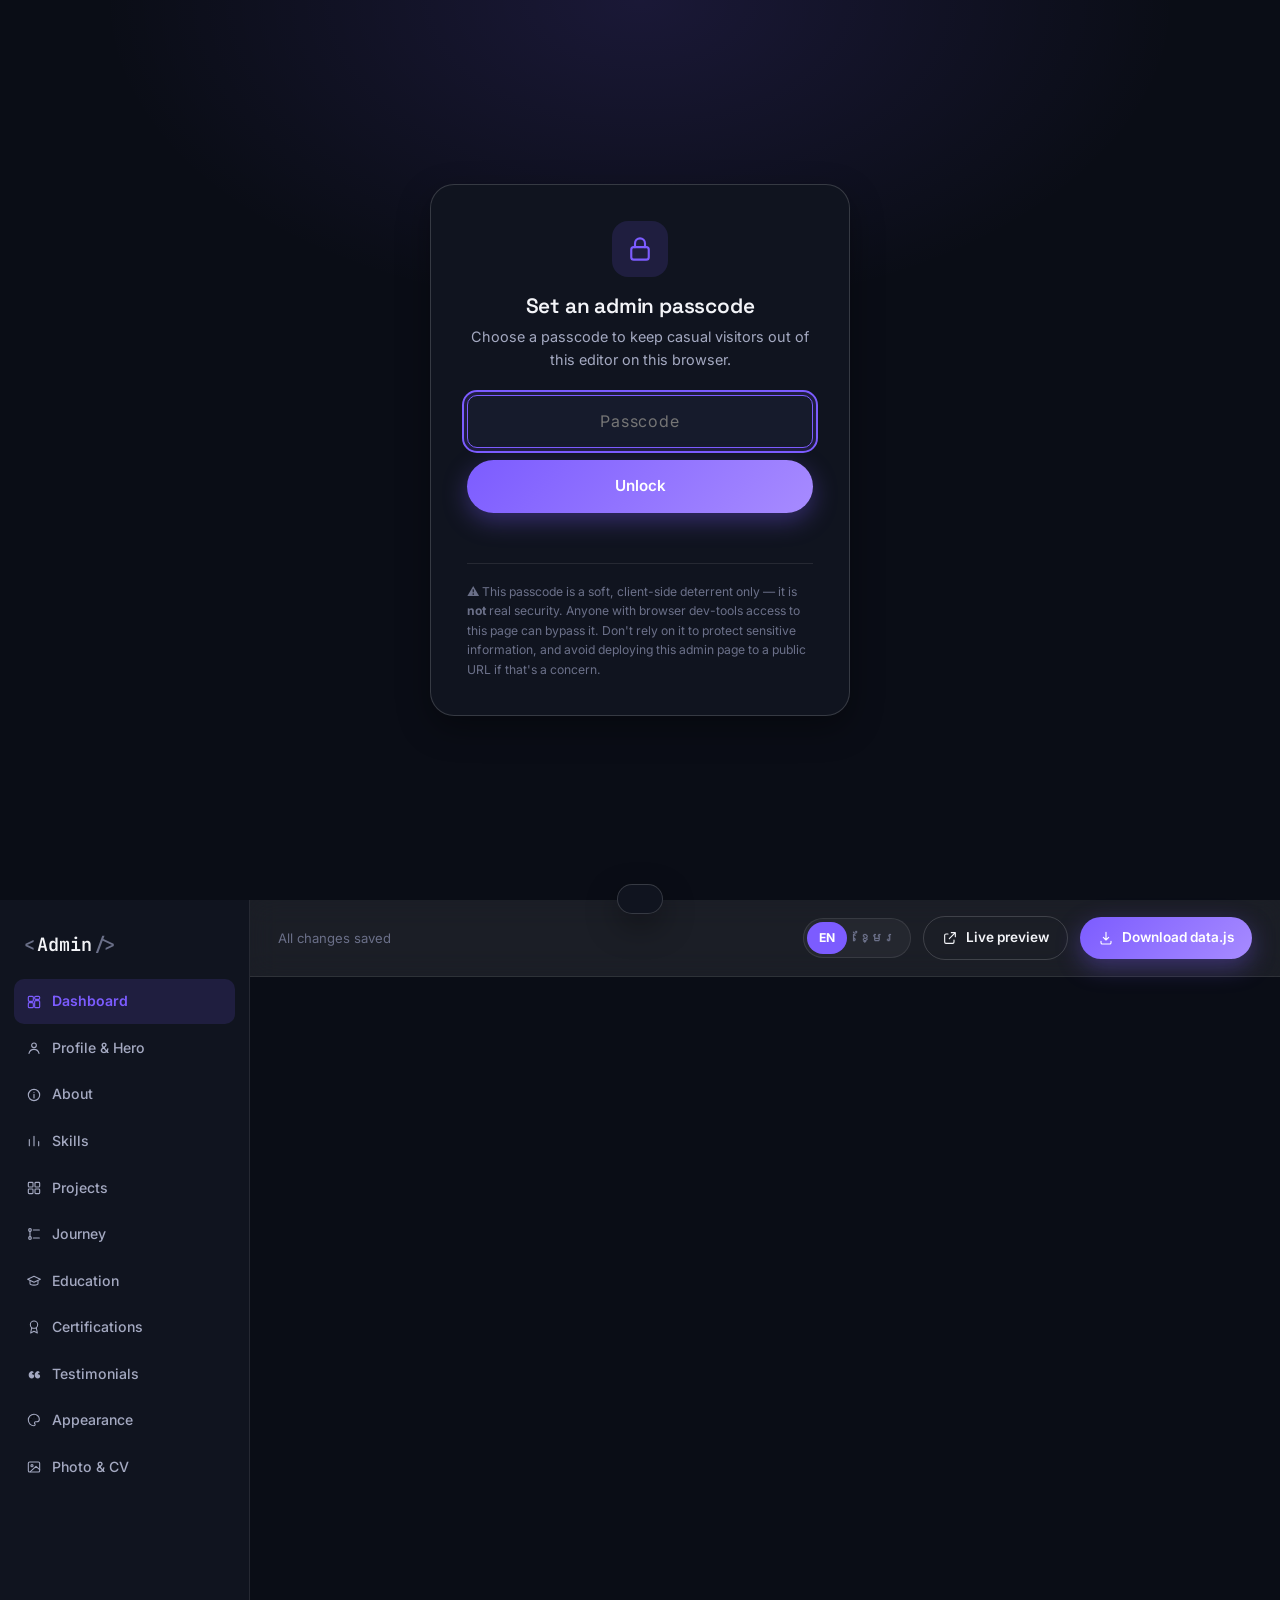
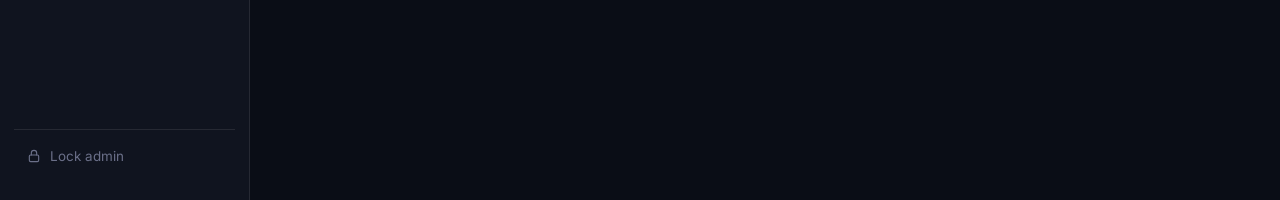
<file: admin.html>
<!DOCTYPE html>
<html lang="en" data-theme="dark">
<head>
<meta charset="UTF-8">
<meta name="viewport" content="width=device-width, initial-scale=1.0">
<title>Admin hong</title>
<meta name="robots" content="noindex, nofollow">
<link rel="icon" type="image/svg+xml" href="assets/icons/favicon.svg">
<link rel="preconnect" href="https://fonts.googleapis.com">
<link rel="preconnect" href="https://fonts.gstatic.com" crossorigin>
<link href="https://fonts.googleapis.com/css2?family=Space+Grotesk:wght@600;700&family=Inter:wght@400;500;600;700&family=JetBrains+Mono:wght@400;500;600&display=swap" rel="stylesheet">
<link rel="stylesheet" href="css/style.css">
<link rel="stylesheet" href="css/admin.css">
</head>
<body class="admin-body">

<svg width="0" height="0" style="position:absolute" aria-hidden="true">
  <defs>
    <symbol id="a-lock" viewBox="0 0 24 24"><g fill="none" stroke="currentColor" stroke-width="1.7" stroke-linecap="round" stroke-linejoin="round"><rect x="5" y="10.5" width="14" height="10" rx="2"/><path d="M8 10.5V7.5a4 4 0 0 1 8 0v3"/></g></symbol>
    <symbol id="a-dashboard" viewBox="0 0 24 24"><g fill="none" stroke="currentColor" stroke-width="1.7" stroke-linecap="round" stroke-linejoin="round"><rect x="3.5" y="3.5" width="7.5" height="7.5" rx="1.5"/><rect x="13" y="3.5" width="7.5" height="4.5" rx="1.5"/><rect x="13" y="10" width="7.5" height="10.5" rx="1.5"/><rect x="3.5" y="13" width="7.5" height="7.5" rx="1.5"/></g></symbol>
    <symbol id="a-user" viewBox="0 0 24 24"><g fill="none" stroke="currentColor" stroke-width="1.7" stroke-linecap="round" stroke-linejoin="round"><circle cx="12" cy="8" r="3.5"/><path d="M4.5 20c1-4 4-6 7.5-6s6.5 2 7.5 6"/></g></symbol>
    <symbol id="a-info" viewBox="0 0 24 24"><g fill="none" stroke="currentColor" stroke-width="1.7" stroke-linecap="round" stroke-linejoin="round"><circle cx="12" cy="12" r="8.5"/><path d="M12 11v5.5M12 8v.01"/></g></symbol>
    <symbol id="a-bars" viewBox="0 0 24 24"><g fill="none" stroke="currentColor" stroke-width="1.7" stroke-linecap="round" stroke-linejoin="round"><path d="M5 19V10M12 19V5M19 19v-6"/></g></symbol>
    <symbol id="a-grid" viewBox="0 0 24 24"><g fill="none" stroke="currentColor" stroke-width="1.7" stroke-linecap="round" stroke-linejoin="round"><rect x="3.5" y="3.5" width="7" height="7" rx="1.3"/><rect x="13.5" y="3.5" width="7" height="7" rx="1.3"/><rect x="3.5" y="13.5" width="7" height="7" rx="1.3"/><rect x="13.5" y="13.5" width="7" height="7" rx="1.3"/></g></symbol>
    <symbol id="a-timeline" viewBox="0 0 24 24"><g fill="none" stroke="currentColor" stroke-width="1.7" stroke-linecap="round"><circle cx="6" cy="6" r="2"/><circle cx="6" cy="18" r="2"/><path d="M6 8v8"/><path d="M11 6h9M11 18h9"/></g></symbol>
    <symbol id="a-cap" viewBox="0 0 24 24"><g fill="none" stroke="currentColor" stroke-width="1.6" stroke-linecap="round" stroke-linejoin="round"><path d="M2.5 9.5 12 5l9.5 4.5L12 14z"/><path d="M6 11.5v4.3c0 1.3 2.7 2.4 6 2.4s6-1.1 6-2.4v-4.3"/></g></symbol>
    <symbol id="a-award" viewBox="0 0 24 24"><g fill="none" stroke="currentColor" stroke-width="1.6" stroke-linecap="round" stroke-linejoin="round"><circle cx="12" cy="8.5" r="5.5"/><path d="M8.5 13.2 7 21l5-2.7 5 2.7-1.5-7.8"/></g></symbol>
    <symbol id="a-quote" viewBox="0 0 24 24"><path fill="currentColor" d="M9 7.5C6 8.2 4 10.5 4 13.5S6 18.8 8.8 18.8c2 0 3.4-1.5 3.4-3.3 0-1.7-1.2-3-2.8-3-.3 0-.6 0-.8.1.3-1.7 1.8-3 3.6-3.4zm9 0c-3 .7-5 3-5 6s2 5.3 4.8 5.3c2 0 3.4-1.5 3.4-3.3 0-1.7-1.2-3-2.8-3-.3 0-.6 0-.8.1.3-1.7 1.8-3 3.6-3.4z"/></symbol>
    <symbol id="a-palette" viewBox="0 0 24 24"><path fill="none" stroke="currentColor" stroke-width="1.6" stroke-linecap="round" stroke-linejoin="round" d="M12 3.5a8.5 8.5 0 1 0 0 17c1 0 1.7-.8 1.7-1.7 0-.5-.2-.9-.5-1.2-.3-.3-.5-.7-.5-1.2 0-.9.8-1.7 1.7-1.7H16a4 4 0 0 0 4-4c0-3.9-3.6-7.2-8-7.2z"/><circle cx="7.5" cy="11" r="1"/><circle cx="9.5" cy="7.5" r="1"/><circle cx="14.5" cy="7.5" r="1"/></symbol>
    <symbol id="a-image" viewBox="0 0 24 24"><g fill="none" stroke="currentColor" stroke-width="1.6" stroke-linecap="round" stroke-linejoin="round"><rect x="3.5" y="4.5" width="17" height="15" rx="2"/><circle cx="9" cy="10" r="1.6"/><path d="M20.5 16 15 11l-8.5 8"/></g></symbol>
    <symbol id="a-trash" viewBox="0 0 24 24"><g fill="none" stroke="currentColor" stroke-width="1.7" stroke-linecap="round" stroke-linejoin="round"><path d="M4.5 7h15M9.5 7V5a1.5 1.5 0 0 1 1.5-1.5h2A1.5 1.5 0 0 1 14.5 5v2M18 7l-.8 12a2 2 0 0 1-2 1.9H8.8a2 2 0 0 1-2-1.9L6 7"/></g></symbol>
    <symbol id="a-plus" viewBox="0 0 24 24"><path fill="none" stroke="currentColor" stroke-width="1.9" stroke-linecap="round" d="M12 5v14M5 12h14"/></symbol>
    <symbol id="a-up" viewBox="0 0 24 24"><path fill="none" stroke="currentColor" stroke-width="1.8" stroke-linecap="round" stroke-linejoin="round" d="M6 15l6-6 6 6"/></symbol>
    <symbol id="a-down" viewBox="0 0 24 24"><path fill="none" stroke="currentColor" stroke-width="1.8" stroke-linecap="round" stroke-linejoin="round" d="M6 9l6 6 6-6"/></symbol>
    <symbol id="a-external" viewBox="0 0 24 24"><g fill="none" stroke="currentColor" stroke-width="1.7" stroke-linecap="round" stroke-linejoin="round"><path d="M9 6H6a2 2 0 0 0-2 2v10a2 2 0 0 0 2 2h10a2 2 0 0 0 2-2v-3M14 4h6v6M20 4l-9 9"/></g></symbol>
    <symbol id="a-download" viewBox="0 0 24 24"><g fill="none" stroke="currentColor" stroke-width="1.7" stroke-linecap="round" stroke-linejoin="round"><path d="M12 3.5v11.3M8 11l4 4 4-4"/><path d="M4.5 17v2a2 2 0 0 0 2 2h11a2 2 0 0 0 2-2v-2"/></g></symbol>
    <symbol id="a-refresh" viewBox="0 0 24 24"><g fill="none" stroke="currentColor" stroke-width="1.7" stroke-linecap="round" stroke-linejoin="round"><path d="M4.5 12a7.5 7.5 0 0 1 12.6-5.5L19.5 8M19.5 12a7.5 7.5 0 0 1-12.6 5.5L4.5 16"/><path d="M19.5 4v4h-4M4.5 20v-4h4"/></g></symbol>
    <symbol id="a-check" viewBox="0 0 24 24"><path fill="none" stroke="currentColor" stroke-width="2" stroke-linecap="round" stroke-linejoin="round" d="M4.5 12.5l5 5 10-11"/></symbol>
  </defs>
</svg>

<!-- ============================================================
     LOCK SCREEN
============================================================ -->
<div id="lockScreen" class="lock">
  <div class="lock__card">
    <div class="lock__icon"><svg class="icon icon--lg" aria-hidden="true"><use href="#a-lock"></use></svg></div>
    <h1 class="lock__title" id="lockTitle">Enter admin passcode</h1>
    <p class="lock__subtitle" id="lockSubtitle">This unlocks content editing for this browser.</p>

    <form id="lockForm" class="lock__form" novalidate>
      <input type="password" id="lockInput" class="lock__input" placeholder="Passcode" autocomplete="current-password" autofocus>
      <button type="submit" class="btn btn--primary btn--block">Unlock</button>
      <p class="lock__error" id="lockError" role="alert"></p>
    </form>

    <p class="lock__disclaimer">
      ⚠️ This passcode is a soft, client-side deterrent only — it is <strong>not</strong> real security.
      Anyone with browser dev-tools access to this page can bypass it. Don't rely on it to protect
      sensitive information, and avoid deploying this admin page to a public URL if that's a concern.
    </p>
  </div>
</div>

<!-- ============================================================
     ADMIN APP
============================================================ -->
<div id="adminApp" class="admin" hidden>
  <aside class="admin-sidebar">
    <a href="index.html" class="nav__logo admin-sidebar__logo">
      <span class="nav__logo-bracket">&lt;</span><span id="sidebarBrand">Admin</span><span class="nav__logo-bracket">/&gt;</span>
    </a>

    <nav class="admin-nav" id="adminNav" aria-label="Admin sections">
      <button type="button" class="admin-nav__item is-active" data-panel="dashboard"><svg class="icon icon--sm" aria-hidden="true"><use href="#a-dashboard"></use></svg>Dashboard</button>
      <button type="button" class="admin-nav__item" data-panel="profile"><svg class="icon icon--sm" aria-hidden="true"><use href="#a-user"></use></svg>Profile &amp; Hero</button>
      <button type="button" class="admin-nav__item" data-panel="about"><svg class="icon icon--sm" aria-hidden="true"><use href="#a-info"></use></svg>About</button>
      <button type="button" class="admin-nav__item" data-panel="skills"><svg class="icon icon--sm" aria-hidden="true"><use href="#a-bars"></use></svg>Skills</button>
      <button type="button" class="admin-nav__item" data-panel="projects"><svg class="icon icon--sm" aria-hidden="true"><use href="#a-grid"></use></svg>Projects</button>
      <button type="button" class="admin-nav__item" data-panel="journey"><svg class="icon icon--sm" aria-hidden="true"><use href="#a-timeline"></use></svg>Journey</button>
      <button type="button" class="admin-nav__item" data-panel="education"><svg class="icon icon--sm" aria-hidden="true"><use href="#a-cap"></use></svg>Education</button>
      <button type="button" class="admin-nav__item" data-panel="certs"><svg class="icon icon--sm" aria-hidden="true"><use href="#a-award"></use></svg>Certifications</button>
      <button type="button" class="admin-nav__item" data-panel="testimonials"><svg class="icon icon--sm" aria-hidden="true"><use href="#a-quote"></use></svg>Testimonials</button>
      <button type="button" class="admin-nav__item" data-panel="appearance"><svg class="icon icon--sm" aria-hidden="true"><use href="#a-palette"></use></svg>Appearance</button>
      <button type="button" class="admin-nav__item" data-panel="media"><svg class="icon icon--sm" aria-hidden="true"><use href="#a-image"></use></svg>Photo &amp; CV</button>
    </nav>

    <button type="button" class="admin-sidebar__lock" id="lockAgainBtn">
      <svg class="icon icon--sm" aria-hidden="true"><use href="#a-lock"></use></svg> Lock admin
    </button>
  </aside>

  <div class="admin-main">
    <header class="admin-topbar">
      <div class="admin-topbar__left">
        <span class="admin-status" id="saveStatus">All changes saved</span>
      </div>
      <div class="admin-topbar__right">
        <div class="admin-lang-toggle" id="adminLangToggle" title="Language you're editing">
          <button type="button" class="admin-lang-toggle__btn is-active" data-edit-lang="en">EN</button>
          <button type="button" class="admin-lang-toggle__btn" data-edit-lang="km">ខ្មែរ</button>
        </div>
        <button type="button" class="btn btn--outline btn--sm" id="previewBtn">
          <svg class="icon icon--sm" aria-hidden="true"><use href="#a-external"></use></svg> Live preview
        </button>
        <button type="button" class="btn btn--primary btn--sm" id="exportBtn">
          <svg class="icon icon--sm" aria-hidden="true"><use href="#a-download"></use></svg> Download data.js
        </button>
      </div>
    </header>

    <main class="admin-content" id="adminContent"></main>
  </div>
</div>

<div class="toast" id="adminToast" role="status" aria-live="polite"></div>

<script src="js/data.js"></script>
<script src="js/admin.js"></script>
</body>
</html>
</file>
<file: css/style.css>
/* ============================================================
   PORTFOLIO STYLESHEET
   Design tokens -> base -> layout -> components -> sections -> responsive
   ============================================================ */

/* ---------- 1. DESIGN TOKENS ---------- */
:root {
  /* dark theme (default) */
  --bg: #0a0d16;
  --bg-elevated: #10141f;
  --bg-elevated-2: #161b2c;
  --surface-glass: rgba(255, 255, 255, .045);
  --surface-glass-strong: rgba(255, 255, 255, .07);
  --border: rgba(255, 255, 255, .09);
  --border-strong: rgba(255, 255, 255, .16);
  --text-primary: #f3f4f8;
  --text-secondary: #a4a9c1;
  --text-tertiary: #6b7089;
  --accent: #7c5cff;
  --accent-2: #a78bff;
  --accent-soft: rgba(124, 92, 255, .14);
  --accent-glow: rgba(124, 92, 255, .35);
  --success: #4ade80;
  --danger: #fb7185;
  --amber: #f5b95a;

  --font-display: 'Space Grotesk', 'Noto Sans Khmer', sans-serif;
  --font-body: 'Inter', 'Noto Sans Khmer', sans-serif;
  --font-mono: 'JetBrains Mono', monospace;

  --radius-sm: 10px;
  --radius-md: 16px;
  --radius-lg: 24px;
  --radius-full: 999px;

  --shadow-sm: 0 2px 10px rgba(0, 0, 0, .2);
  --shadow-md: 0 12px 32px rgba(0, 0, 0, .35);
  --shadow-glow: 0 0 50px var(--accent-glow);

  --ease: cubic-bezier(.22, 1, .36, 1);
  --dur-fast: .2s;
  --dur-med: .45s;
  --dur-slow: .8s;

  --nav-h: 76px;
  --container-w: 1200px;

  color-scheme: dark;
}

[data-theme="light"] {
  --bg: #f7f7fb;
  --bg-elevated: #ffffff;
  --bg-elevated-2: #eef0f8;
  --surface-glass: rgba(255, 255, 255, .65);
  --surface-glass-strong: rgba(255, 255, 255, .85);
  --border: rgba(10, 13, 25, .09);
  --border-strong: rgba(10, 13, 25, .16);
  --text-primary: #12141f;
  --text-secondary: #4c5069;
  --text-tertiary: #7d8099;
  --accent: #6a45f0;
  --accent-2: #8567ff;
  --accent-soft: rgba(106, 69, 240, .09);
  --accent-glow: rgba(106, 69, 240, .22);
  --shadow-sm: 0 2px 10px rgba(20, 20, 40, .06);
  --shadow-md: 0 14px 34px rgba(20, 20, 40, .1);
  --shadow-glow: 0 0 50px var(--accent-glow);
  color-scheme: light;
}

/* ---------- 2. RESET & BASE ---------- */
*,
*::before,
*::after {
  box-sizing: border-box;
  margin: 0;
  padding: 0;
}

html {
  scroll-behavior: smooth;
  -webkit-text-size-adjust: 100%;
}

html[lang="km"] body,
body.lang-km {
  font-family: 'Noto Sans Khmer', 'Inter', sans-serif;
}

html[lang="ja"] body,
body.lang-ja {
  font-family: 'Noto Sans JP', 'Inter', sans-serif;
}

body {
  background: var(--bg);
  color: var(--text-primary);
  font-family: var(--font-body);
  font-size: 16px;
  line-height: 1.6;
  overflow-x: hidden;
  transition: background-color var(--dur-med) var(--ease), color var(--dur-med) var(--ease);
}

body.no-scroll {
  overflow: hidden;
}

img {
  max-width: 100%;
  display: block;
}

a {
  color: inherit;
  text-decoration: none;
}

button {
  font: inherit;
  color: inherit;
  background: none;
  border: none;
  cursor: pointer;
}

input,
textarea {
  font: inherit;
  color: inherit;
  background: none;
  border: none;
}

ul {
  list-style: none;
}

h1,
h2,
h3,
h4 {
  font-family: var(--font-display);
  font-weight: 600;
  line-height: 1.15;
  letter-spacing: -.01em;
}

html[lang="km"] h1,
html[lang="km"] h2,
html[lang="km"] h3,
html[lang="km"] h4 {
  font-family: 'Noto Sans Khmer', sans-serif;
  font-weight: 700;
  letter-spacing: 0;
}

::selection {
  background: var(--accent);
  color: #fff;
}

:focus-visible {
  outline: 2px solid var(--accent);
  outline-offset: 3px;
  border-radius: 4px;
}

.container {
  width: 100%;
  max-width: var(--container-w);
  margin-inline: auto;
  padding-inline: 24px;
}

.skip-link {
  position: fixed;
  top: -60px;
  left: 16px;
  z-index: 9999;
  background: var(--accent);
  color: #fff;
  padding: 10px 18px;
  border-radius: var(--radius-sm);
  transition: top var(--dur-fast) var(--ease);
}

.skip-link:focus {
  top: 16px;
}

.icon {
  width: 20px;
  height: 20px;
}

.icon--sm {
  width: 16px;
  height: 16px;
}

.icon--lg {
  width: 30px;
  height: 30px;
}

.accent {
  color: var(--accent);
}

/* ---------- 3. BUTTONS & UI PRIMITIVES ---------- */
.btn {
  display: inline-flex;
  align-items: center;
  justify-content: center;
  gap: 8px;
  padding: 14px 26px;
  border-radius: var(--radius-full);
  font-weight: 600;
  font-size: .95rem;
  white-space: nowrap;
  transition: transform var(--dur-fast) var(--ease), box-shadow var(--dur-fast) var(--ease), background var(--dur-fast) var(--ease), border-color var(--dur-fast) var(--ease);
  position: relative;
  isolation: isolate;
  overflow: hidden;
}

.btn::after {
  content: "";
  position: absolute;
  inset: 0;
  z-index: 0;
  pointer-events: none;
  background: linear-gradient(110deg, transparent 25%, rgba(255, 255, 255, .24) 48%, transparent 70%);
  transform: translateX(-130%);
  transition: transform .7s var(--ease);
}

.btn:hover::after,
.btn:focus-visible::after {
  transform: translateX(130%);
}

.btn > * {
  position: relative;
  z-index: 1;
}

.btn--sm {
  padding: 10px 18px;
  font-size: .85rem;
}

.btn--block {
  width: 100%;
}

.btn--primary {
  background: linear-gradient(135deg, var(--accent), var(--accent-2));
  color: #fff;
  box-shadow: 0 8px 24px var(--accent-glow);
}

.btn--primary:hover {
  transform: translateY(-3px);
  box-shadow: 0 14px 34px var(--accent-glow);
}

.btn--ghost {
  background: var(--surface-glass);
  border: 1px solid var(--border-strong);
  backdrop-filter: blur(10px);
}

.btn--ghost:hover {
  transform: translateY(-3px);
  border-color: var(--accent);
}

.btn--outline {
  border: 1px solid var(--border-strong);
}

.btn--outline:hover {
  transform: translateY(-3px);
  border-color: var(--accent);
  color: var(--accent);
}

.icon-btn {
  display: inline-flex;
  align-items: center;
  justify-content: center;
  width: 42px;
  height: 42px;
  border-radius: 50%;
  background: var(--surface-glass);
  border: 1px solid var(--border);
  transition: background var(--dur-fast) var(--ease), border-color var(--dur-fast) var(--ease), transform var(--dur-fast) var(--ease);
}

.icon-btn:hover {
  border-color: var(--accent);
  color: var(--accent);
  transform: translateY(-2px);
}

.badge {
  display: inline-flex;
  align-items: center;
  gap: 8px;
  padding: 8px 16px;
  border-radius: var(--radius-full);
  background: var(--surface-glass);
  border: 1px solid var(--border-strong);
  font-size: .8rem;
  font-weight: 600;
  letter-spacing: .02em;
  color: var(--text-secondary);
  backdrop-filter: blur(10px);
}

.badge__dot {
  width: 8px;
  height: 8px;
  border-radius: 50%;
  background: var(--success);
  box-shadow: 0 0 0 0 rgba(74, 222, 128, .6);
  animation: pulse-dot 2s infinite;
}

@keyframes pulse-dot {
  0% {
    box-shadow: 0 0 0 0 rgba(74, 222, 128, .55);
  }

  70% {
    box-shadow: 0 0 0 8px rgba(74, 222, 128, 0);
  }

  100% {
    box-shadow: 0 0 0 0 rgba(74, 222, 128, 0);
  }
}

.check-list li {
  position: relative;
  padding-left: 26px;
  margin-bottom: 10px;
  color: var(--text-secondary);
  font-size: .94rem;
}

.check-list li::before {
  content: "";
  position: absolute;
  left: 0;
  top: 5px;
  width: 16px;
  height: 16px;
  border-radius: 5px;
  background: var(--accent-soft);
  border: 1px solid var(--accent);
}

.check-list li::after {
  content: "";
  position: absolute;
  left: 4px;
  top: 8px;
  width: 8px;
  height: 4px;
  border-left: 2px solid var(--accent);
  border-bottom: 2px solid var(--accent);
  transform: rotate(-45deg);
}

/* ---------- 4. LOADER ---------- */
.loader {
  position: fixed;
  inset: 0;
  z-index: 10000;
  background: var(--bg);
  display: flex;
  flex-direction: column;
  align-items: center;
  justify-content: center;
  gap: 22px;
  isolation: isolate;
  transition: opacity .6s var(--ease), visibility .6s var(--ease);
}

.loader.is-hidden {
  opacity: 0;
  visibility: hidden;
  pointer-events: none;
}

.loader__mark {
  position: relative;
  z-index: 2;
  font-family: var(--font-mono);
  font-size: 2rem;
  font-weight: 600;
  color: var(--text-primary);
  letter-spacing: .02em;
  animation: loaderMarkIn .9s var(--ease) both, loaderMarkPulse 2.2s 1s ease-in-out infinite;
}

.loader__initials {
  color: var(--accent);
  display: inline-block;
  font-size: clamp(1.5rem, 3vw, 2rem);
  letter-spacing: .04em;
  animation: loaderNameGlow 2s ease-in-out infinite;
}

@keyframes loaderNameGlow {
  0%, 100% { color: var(--accent); text-shadow: 0 0 0 transparent; }
  50% { color: var(--accent-2); text-shadow: 0 0 18px var(--accent-glow); }
}

.loader__backdrop {
  position: absolute;
  inset: 0;
  z-index: -1;
  overflow: hidden;
  background: radial-gradient(circle at center, var(--accent-soft), transparent 28%),
    linear-gradient(90deg, transparent 49.9%, rgba(255, 255, 255, .035) 50%, transparent 50.1%);
  background-size: auto, 80px 100%;
  animation: loaderBackdropIn 1.2s var(--ease) both;
}

.loader__backdrop::before,
.loader__backdrop::after {
  content: "";
  position: absolute;
  inset: 50%;
  width: min(68vw, 720px);
  height: min(68vw, 720px);
  border: 1px solid var(--border);
  border-radius: 50%;
  transform: translate(-50%, -50%);
}

.loader__backdrop::after {
  width: min(42vw, 440px);
  height: min(42vw, 440px);
  border-color: var(--accent-glow);
  box-shadow: 0 0 80px var(--accent-soft), inset 0 0 70px var(--accent-soft);
  animation: loaderHalo 3s ease-in-out infinite;
}

.loader__orbit {
  position: absolute;
  left: 50%;
  top: 50%;
  width: min(50vw, 540px);
  height: 110px;
  border: 1px solid var(--accent-glow);
  border-radius: 50%;
  transform: translate(-50%, -50%) rotate(-28deg);
}

.loader__orbit::after {
  content: "";
  position: absolute;
  top: -3px;
  left: 16%;
  width: 6px;
  height: 6px;
  border-radius: 50%;
  background: var(--accent-2);
  box-shadow: 0 0 16px var(--accent-2);
}

.loader__orbit--one { animation: loaderOrbit 5s linear infinite; }
.loader__orbit--two { transform: translate(-50%, -50%) rotate(62deg) scale(.78); opacity: .45; animation: loaderOrbit 7s linear reverse infinite; }

.loader__scanline {
  position: absolute;
  left: 0;
  right: 0;
  top: 50%;
  height: 1px;
  background: linear-gradient(90deg, transparent, var(--accent-glow), transparent);
  animation: loaderScan 2.4s ease-in-out infinite;
}

.loader__status,
.loader__ticks {
  position: relative;
  z-index: 2;
  font-family: var(--font-mono);
  font-size: .62rem;
  letter-spacing: .12em;
  color: var(--text-tertiary);
}

.loader__status { display: flex; align-items: center; gap: 9px; animation: loaderRise .7s .25s var(--ease) both; }
.loader__status-dot { width: 5px; height: 5px; border-radius: 50%; background: var(--success); box-shadow: 0 0 12px var(--success); animation: loaderDot 1s ease-in-out infinite; }
.loader__status-code { color: var(--success); }

.loader__bar {
  position: relative;
  z-index: 2;
  width: 160px;
  height: 3px;
  border-radius: 2px;
  background: var(--border);
  overflow: hidden;
  animation: loaderRise .7s .35s var(--ease) both;
}

.loader__bar span {
  display: block;
  height: 100%;
  width: 40%;
  background: linear-gradient(90deg, var(--accent), var(--accent-2));
  animation: loaderslide 2.2s ease-in-out infinite;
}

.loader__ticks { display: flex; gap: 5px; animation: loaderRise .7s .45s var(--ease) both; }
.loader__ticks i { display: block; width: 12px; height: 3px; background: var(--border-strong); animation: loaderTick 1.4s ease-in-out infinite; }
.loader__ticks i:nth-child(2) { animation-delay: .1s; }
.loader__ticks i:nth-child(3) { animation-delay: .2s; }
.loader__ticks i:nth-child(4) { animation-delay: .3s; }
.loader__ticks i:nth-child(5) { animation-delay: .4s; }
.loader__ticks i:nth-child(6) { animation-delay: .5s; }
.loader__ticks i:nth-child(7) { animation-delay: .6s; }
.loader__ticks i:nth-child(8) { animation-delay: .7s; }

@keyframes loaderMarkIn { from { opacity: 0; transform: scale(.7) translateY(12px); } to { opacity: 1; transform: scale(1) translateY(0); } }
@keyframes loaderMarkPulse { 50% { text-shadow: 0 0 22px var(--accent-glow); } }
@keyframes loaderBackdropIn { from { opacity: 0; transform: scale(1.12); } to { opacity: 1; transform: scale(1); } }
@keyframes loaderHalo { 50% { transform: translate(-50%, -50%) scale(1.08); opacity: .65; } }
@keyframes loaderOrbit { to { transform: translate(-50%, -50%) rotate(332deg); } }
@keyframes loaderScan { 0%, 100% { opacity: 0; transform: translateY(-25vh); } 50% { opacity: 1; transform: translateY(25vh); } }
@keyframes loaderRise { from { opacity: 0; transform: translateY(10px); } to { opacity: 1; transform: translateY(0); } }
@keyframes loaderDot { 50% { opacity: .35; transform: scale(.7); } }
@keyframes loaderTick { 50% { background: var(--accent); box-shadow: 0 0 8px var(--accent-glow); } }

@keyframes loaderslide {
  0% {
    transform: translateX(-100%);
  }

  50% {
    transform: translateX(120%);
  }

  100% {
    transform: translateX(280%);
  }
}

/* ---------- 5. SCROLL PROGRESS / CURSOR ---------- */
.scroll-progress {
  position: fixed;
  top: 0;
  left: 0;
  width: 100%;
  height: 3px;
  z-index: 1001;
  background: transparent;
}

.scroll-progress span {
  display: block;
  height: 100%;
  width: 0%;
  background: linear-gradient(90deg, var(--accent), var(--accent-2));
  transition: width .1s linear;
}

.cursor-dot,
.cursor-ring {
  position: fixed;
  top: 0;
  left: 0;
  pointer-events: none;
  z-index: 9998;
  border-radius: 50%;
  transform: translate(-50%, -50%);
}

.cursor-dot {
  width: 6px;
  height: 6px;
  background: var(--accent);
  transition: opacity .2s;
}

.cursor-ring {
  width: 34px;
  height: 34px;
  border: 1.5px solid var(--border-strong);
  transition: width .2s, height .2s, border-color .2s, opacity .2s;
}

.cursor-ring.is-active {
  width: 52px;
  height: 52px;
  border-color: var(--accent);
}

@media (hover:none),
(pointer:coarse) {

  .cursor-dot,
  .cursor-ring {
    display: none;
  }
}

/* ---------- 6. NAVIGATION ---------- */
.nav {
  position: fixed;
  top: 0;
  left: 0;
  width: 100%;
  z-index: 900;
  height: var(--nav-h);
  display: flex;
  align-items: center;
  transition: height var(--dur-med) var(--ease), background var(--dur-med) var(--ease), box-shadow var(--dur-med) var(--ease), backdrop-filter var(--dur-med) var(--ease);
  opacity: 0;
  transform: translateY(-14px);
  transition: opacity .8s var(--ease), transform .8s var(--ease), height var(--dur-med) var(--ease), background var(--dur-med) var(--ease), box-shadow var(--dur-med) var(--ease), backdrop-filter var(--dur-med) var(--ease);
}

body.page-loaded .nav { opacity: 1; transform: translateY(0); }
body.page-loaded .hero__bg { animation: heroAtmosphereIn 1.4s var(--ease) both; }

@keyframes heroAtmosphereIn { from { opacity: 0; transform: scale(1.08); } to { opacity: 1; transform: scale(1); } }

.nav.is-scrolled {
  height: 64px;
  background: var(--surface-glass-strong);
  backdrop-filter: blur(16px) saturate(140%);
  box-shadow: var(--shadow-sm);
  border-bottom: 1px solid var(--border);
}

.nav__inner {
  display: flex;
  align-items: center;
  justify-content: space-between;
  gap: 20px;
  width: 100%;
}

.nav__logo {
  font-family: var(--font-mono);
  font-weight: 600;
  font-size: 1.15rem;
  display: flex;
  align-items: center;
  gap: 2px;
}

.nav__logo-bracket {
  color: var(--text-tertiary);
}

.nav__links {
  display: flex;
  align-items: center;
  gap: 6px;
}

.nav__link {
  position: relative;
  padding: 8px 14px;
  border-radius: var(--radius-full);
  font-size: .92rem;
  font-weight: 500;
  color: var(--text-secondary);
  transition: color var(--dur-fast) var(--ease), background var(--dur-fast) var(--ease);
}

.nav__link::after {
  content: "";
  position: absolute;
  left: 50%;
  bottom: 3px;
  width: 0;
  height: 2px;
  border-radius: var(--radius-full);
  background: var(--accent-2);
  transform: translateX(-50%);
  transition: width var(--dur-med) var(--ease);
}

.nav__link:hover {
  color: var(--text-primary);
  background: var(--surface-glass);
}

.nav__link.is-active {
  color: var(--text-primary);
  background: var(--accent-soft);
}

.nav__link.is-active::after,
.nav__link:hover::after {
  width: 18px;
}

.nav__actions {
  display: flex;
  align-items: center;
  gap: 10px;
}

.nav__contact-btn {
  display: inline-flex;
}

.nav__burger {
  display: none;
}

.lang-switch {
  display: flex;
  padding: 3px;
  border-radius: var(--radius-full);
  background: var(--surface-glass);
  border: 1px solid var(--border);
}

.lang-switch:not(.is-open) .lang-switch__btn:not(.is-active) {
  display: none;
}

.lang-switch.is-open {
  box-shadow: 0 8px 24px var(--accent-glow);
}

.lang-switch__btn {
  padding: 6px 12px;
  border-radius: var(--radius-full);
  font-size: .78rem;
  font-weight: 700;
  white-space: nowrap;
  color: var(--text-tertiary);
  transition: all var(--dur-fast) var(--ease);
}

.lang-switch__flag {
  width: 20px;
  height: 14px;
  object-fit: cover;
  border-radius: 2px;
  font-size: .95rem;
  line-height: 1;
}

.lang-switch__btn.is-active {
  background: var(--accent);
  color: #fff;
}

/* ---------- 7. SECTION LAYOUT ---------- */
.section {
  padding: 110px 0;
  position: relative;
}

.section--alt {
  background: var(--bg-elevated);
}

.section__head {
  max-width: 640px;
  margin-bottom: 56px;
}

.eyebrow {
  display: inline-flex;
  align-items: center;
  gap: 8px;
  font-family: var(--font-mono);
  font-size: .78rem;
  font-weight: 600;
  letter-spacing: .08em;
  text-transform: uppercase;
  color: var(--accent);
  margin-bottom: 14px;
}

.eyebrow::before {
  content: "◆";
  font-size: .6rem;
}

.section__title {
  font-size: clamp(1.8rem, 3.2vw, 2.6rem);
  margin-bottom: 14px;
}

.section__subtitle {
  color: var(--text-secondary);
  font-size: 1.05rem;
  max-width: 560px;
}

/* Scroll reveal */
.reveal {
  opacity: 0;
  transform: translateY(28px);
  transition: opacity .8s var(--ease), transform .8s var(--ease);
}

.reveal.is-visible {
  opacity: 1;
  transform: translateY(0);
}

.reveal:nth-child(2) { transition-delay: .08s; }
.reveal:nth-child(3) { transition-delay: .16s; }
.reveal:nth-child(4) { transition-delay: .24s; }
.reveal:nth-child(5) { transition-delay: .32s; }

/* ---------- 8. HERO ---------- */
.hero {
  position: relative;
  min-height: 100vh;
  display: flex;
  align-items: center;
  padding-top: var(--nav-h);
  overflow: hidden;
}

.hero__bg {
  position: absolute;
  inset: 0;
  z-index: 0;
  overflow: hidden;
}

.blob {
  position: absolute;
  border-radius: 50%;
  filter: blur(90px);
  opacity: .5;
  animation: blobfloat 16s ease-in-out infinite;
}

.blob--1 {
  width: 480px;
  height: 480px;
  top: -120px;
  right: -80px;
  background: radial-gradient(circle, var(--accent) 0%, transparent 70%);
}

.blob--2 {
  width: 420px;
  height: 420px;
  bottom: -140px;
  left: -100px;
  background: radial-gradient(circle, var(--accent-2) 0%, transparent 70%);
  animation-delay: -8s;
}

@keyframes blobfloat {

  0%,
  100% {
    transform: translate(0, 0) scale(1);
  }

  50% {
    transform: translate(30px, -30px) scale(1.08);
  }
}

.grid-overlay {
  position: absolute;
  inset: 0;
  opacity: .35;
  background-image: linear-gradient(var(--border) 1px, transparent 1px), linear-gradient(90deg, var(--border) 1px, transparent 1px);
  background-size: 56px 56px;
  mask-image: radial-gradient(ellipse 70% 60% at 50% 30%, #000 20%, transparent 75%);
}

.hero__inner {
  position: relative;
  z-index: 1;
  display: grid;
  grid-template-columns: 1.05fr .95fr;
  gap: 60px;
  align-items: center;
  padding-block: 60px;
}

.hero__title {
  margin: 20px 0 6px;
  display: flex;
  flex-direction: column;
}

.hero__greeting {
  font-size: 1.3rem;
  font-weight: 500;
  color: var(--text-secondary);
  font-family: var(--font-body);
  animation: heroRise .8s .15s var(--ease) both;
}

.hero__name {
  font-size: clamp(2.6rem, 5.6vw, 4.4rem);
  background: linear-gradient(135deg, var(--text-primary), var(--accent-2));
  background-size: 220% auto;
  -webkit-background-clip: text;
  background-clip: text;
  color: transparent;
  animation: heroRise .9s .25s var(--ease) both, nameRun 6s 1.1s var(--ease) infinite, nameGlow 5s 1.2s ease-in-out infinite;
}

@keyframes nameRun {
  0%, 8% { clip-path: inset(0 100% 0 0); }
  42%, 100% { clip-path: inset(0 0 0 0); }
}

@keyframes nameGlow {
  0%, 100% { background-position: 0% 50%; filter: drop-shadow(0 0 0 transparent); }
  50% { background-position: 100% 50%; filter: drop-shadow(0 0 18px var(--accent-glow)); }
}

.hero__role {
  position: relative;
  width: fit-content;
  max-width: 100%;
  overflow: hidden;
  font-family: var(--font-mono);
  color: var(--accent);
  font-size: clamp(1.05rem, 1.6vw, 1.3rem);
  font-weight: 500;
  margin-bottom: 20px;
  animation: heroRise .8s .38s var(--ease) both;
}

.hero__role::after {
  content: "";
  position: absolute;
  inset: 0;
  pointer-events: none;
  background: linear-gradient(90deg, transparent 20%, rgba(255, 255, 255, .55) 50%, transparent 80%);
  transform: translateX(-120%);
  animation: roleRun 3.6s 1.5s ease-in-out infinite;
}

@keyframes roleRun {
  0%, 35% { transform: translateX(-120%); }
  65%, 100% { transform: translateX(120%); }
}

.hero__intro {
  color: var(--text-secondary);
  font-size: 1.08rem;
  max-width: 520px;
  margin-bottom: 34px;
  animation: heroRise .8s .48s var(--ease) both;
}

.hero__cta {
  display: flex;
  flex-wrap: wrap;
  gap: 14px;
  margin-bottom: 46px;
  animation: heroRise .8s .58s var(--ease) both;
}

.hero__stats {
  display: flex;
  gap: 36px;
  flex-wrap: wrap;
  animation: heroRise .8s .68s var(--ease) both;
}

@keyframes heroRise {
  from {
    opacity: 0;
    transform: translateY(22px);
  }
  to {
    opacity: 1;
    transform: translateY(0);
  }
}

.hero__stat {
  display: flex;
  flex-direction: column;
}

.hero__stat-num {
  font-family: var(--font-display);
  font-size: 1.9rem;
  font-weight: 700;
  color: var(--text-primary);
}

.hero__stat-label {
  font-size: .82rem;
  color: var(--text-tertiary);
}

.hero__visual {
  position: relative;
  display: flex;
  align-items: center;
  justify-content: center;
  animation: visualIn 1.1s .25s var(--ease) both;
}

@keyframes visualIn {
  from {
    opacity: 0;
    transform: translate3d(28px, 18px, 0) scale(.94);
  }
  to {
    opacity: 1;
    transform: translate3d(0, 0, 0) scale(1);
  }
}

.hero__avatar {
  position: absolute;
  top: -46px;
  left: 50%;
  transform: translateX(-50%);
  z-index: 3;
  width: 148px;
  height: 148px;
  border-radius: 50%;
  padding: 0;
  background: transparent;
  box-shadow: var(--shadow-md), 0 0 0 6px var(--bg);
  animation: floaty 6s ease-in-out infinite;
  animation-delay: .15s;
}

.hero__avatar::before {
  content: "";
  position: absolute;
  inset: 0;
  border-radius: 50%;
  background: conic-gradient(from 0deg, var(--accent), var(--accent-2), var(--success), var(--accent-2), var(--accent));
  animation: avatarFireRun 1.35s linear infinite;
  filter: drop-shadow(0 0 9px var(--accent-glow));
}

@keyframes avatarFireRun {
  to {
    transform: rotate(360deg);
  }
}

.hero__avatar__inner {
  position: absolute;
  inset: 5px;
  width: auto;
  height: auto;
  z-index: 1;
  border-radius: 50%;
  overflow: hidden;
  background: var(--bg-elevated);
  display: flex;
  align-items: center;
  justify-content: center;
}

.hero__avatar__inner img {
  width: 100%;
  height: 100%;
  object-fit: cover;
  display: block;
}

.hero__avatar__fallback {
  display: none;
  font-family: var(--font-display);
  font-weight: 700;
  font-size: 1.6rem;
  color: var(--accent);
}

.hero__avatar.img-fallback .hero__avatar__inner img {
  display: none;
}

.hero__avatar.img-fallback .hero__avatar__fallback {
  display: block;
}

.code-card {
  width: 100%;
  max-width: 420px;
  border-radius: var(--radius-lg);
  overflow: hidden;
  background: var(--bg-elevated);
  border: 1px solid var(--border-strong);
  box-shadow: var(--shadow-md), var(--shadow-glow);
}

@keyframes floaty {

  0%,
  100% {
    transform: translateY(0px) rotate(0deg);
  }

  50% {
    transform: translateY(-16px) rotate(.4deg);
  }
}

.code-card__bar {
  display: flex;
  align-items: center;
  gap: 8px;
  padding: 14px 16px;
  background: var(--bg-elevated-2);
  border-bottom: 1px solid var(--border);
}

.code-card__dot {
  width: 11px;
  height: 11px;
  border-radius: 50%;
}

.code-card__dot--r {
  background: #ff6159;
}

.code-card__dot--y {
  background: #ffbd2e;
}

.code-card__dot--g {
  background: #28c840;
}

.code-card__tab {
  margin-left: 8px;
  font-family: var(--font-mono);
  font-size: .78rem;
  color: var(--text-tertiary);
}

.code-card__body {
  padding: 22px 20px;
  overflow-x: auto;
}

.code-card__body pre {
  font-family: var(--font-mono);
  font-size: .85rem;
  line-height: 1.9;
}

.code-card__body .ln {
  display: inline-block;
  width: 20px;
  color: var(--text-tertiary);
  user-select: none;
}

.tok-kw {
  color: #c792ea;
}

.tok-var {
  color: #82aaff;
}

.tok-prop {
  color: #7fdbca;
}

.tok-str {
  color: var(--amber);
}

.tok-bool {
  color: #f78c6c;
}

.code-cursor {
  color: var(--accent);
  animation: blink 1s step-end infinite;
}

@keyframes blink {
  50% {
    opacity: 0;
  }
}

.code-card__footer {
  display: flex;
  align-items: center;
  gap: 8px;
  padding: 12px 16px;
  border-top: 1px solid var(--border);
  font-family: var(--font-mono);
  font-size: .75rem;
  color: var(--text-tertiary);
}

.floating-chip {
  position: absolute;
  width: 52px;
  height: 52px;
  border-radius: 16px;
  display: flex;
  align-items: center;
  justify-content: center;
  background: var(--surface-glass-strong);
  border: 1px solid var(--border-strong);
  backdrop-filter: blur(10px);
  font-family: var(--font-mono);
  font-weight: 700;
  font-size: .75rem;
  color: var(--accent);
  box-shadow: var(--shadow-sm);
  animation: chipfloat 5s ease-in-out infinite;
  animation-delay: var(--d);
}

@keyframes chipfloat {

  0%,
  100% {
    transform: translateY(0);
  }

  50% {
    transform: translateY(-14px);
  }
}

.chip--1 {
  top: 2%;
  left: -6%;
}

.chip--2 {
  top: 70%;
  left: -8%;
}

.chip--3 {
  top: -4%;
  right: 8%;
}

.chip--4 {
  bottom: -2%;
  right: -4%;
}

.hero__scroll {
  position: absolute;
  bottom: 28px;
  left: 50%;
  transform: translateX(-50%);
  z-index: 1;
  display: flex;
  flex-direction: column;
  align-items: center;
  gap: 6px;
  font-size: .72rem;
  color: var(--text-tertiary);
  letter-spacing: .08em;
  text-transform: uppercase;
  animation: bounce 2.2s ease-in-out infinite;
}

@keyframes bounce {

  0%,
  100% {
    transform: translate(-50%, 0);
  }

  50% {
    transform: translate(-50%, 8px);
  }
}

/* ---------- 9. ABOUT ---------- */
.about__grid {
  display: grid;
  grid-template-columns: 1.4fr 1fr;
  gap: 60px;
  align-items: start;
}

.about__side {
  display: flex;
  flex-direction: column;
  gap: 28px;
}

.about__photo {
  position: relative;
  aspect-ratio: 4/5;
  border-radius: var(--radius-lg);
  overflow: hidden;
  border: 1px solid var(--border);
  border-right: 14px solid var(--accent);
  background: linear-gradient(135deg, var(--bg-elevated-2), var(--bg-elevated));
  box-shadow: var(--shadow-sm);
  isolation: isolate;
  animation: aboutRail 5s ease-in-out infinite;
}

.tech-icon {
  width: 24px;
  height: 24px;
  display: block;
}

.about__photo::after {
  content: "";
  position: absolute;
  inset: 14px;
  border: 1px solid var(--accent);
  border-radius: calc(var(--radius-lg) - 8px);
  opacity: .42;
  pointer-events: none;
  z-index: 3;
  transition: opacity 1.1s var(--ease), transform 1.1s var(--ease);
}

.about__photo img {
  position: absolute;
  inset: 0;
  width: 100%;
  height: 100%;
  object-fit: cover;
  display: block;
  opacity: 0;
  transform: scale(1.12);
  transition: opacity 1.2s var(--ease), transform 1.2s var(--ease), filter 1.2s var(--ease);
}

.about__photo>img:first-child {
  position: relative;
}

.about__photo img.is-active {
  opacity: 1;
  transform: scale(1);
}

.about__photo.is-changing {
  border-color: var(--accent);
  box-shadow: 0 18px 44px var(--accent-glow);
  animation: aboutFrameLock .85s var(--ease);
}

@keyframes aboutRail {
  0%, 100% { border-right-color: var(--accent); }
  50% { border-right-color: var(--accent-2); }
}

@keyframes aboutFrameLock {
  0% { transform: translateX(0); }
  35% { transform: translateX(-7px); }
  70% { transform: translateX(2px); }
  100% { transform: translateX(0); }
}

.about__photo.is-changing img:not(.is-active) {
  filter: saturate(1.12) contrast(1.04);
}

.about__photo.is-changing-reverse::after {
  transform: rotate(2deg) scale(.96);
  opacity: .7;
}

.about__photo__fallback {
  display: none;
  position: absolute;
  inset: 0;
  align-items: center;
  justify-content: center;
  font-family: var(--font-display);
  font-weight: 700;
  font-size: 3.2rem;
  color: var(--accent);
  background: var(--accent-soft);
}

.about__photo.img-fallback img {
  display: none;
}

.about__photo.img-fallback .about__photo__fallback {
  display: flex;
}

@media (prefers-reduced-motion: reduce) {
  .about__photo {
    animation: none;
  }

  .about__photo.is-changing {
    animation: none;
  }
}

.about__text {
  font-size: 1.08rem;
  color: var(--text-secondary);
  margin-bottom: 32px;
}

.about__cols {
  display: grid;
  grid-template-columns: 1fr 1fr;
  gap: 36px;
  margin-bottom: 28px;
}

.about__col-title {
  font-size: 1rem;
  margin-bottom: 14px;
}

.about__col-title--spaced {
  margin-top: 22px;
}

.about__col-text {
  color: var(--text-secondary);
  font-size: .94rem;
}

.about__highlights {
  display: grid;
  grid-template-columns: repeat(2, minmax(0, 1fr));
  gap: 14px;
  margin-bottom: 28px;
}

.about__highlight {
  padding: 16px 18px;
  border: 1px solid var(--border);
  border-radius: var(--radius-sm);
  background: var(--bg-elevated);
}

.about__highlight h3 {
  font-size: .95rem;
  margin-bottom: 8px;
}

.about__highlight p {
  color: var(--text-secondary);
  font-size: .88rem;
  line-height: 1.65;
}

.learning-pill {
  display: inline-flex;
  align-items: center;
  gap: 10px;
  padding: 12px 18px;
  border-radius: var(--radius-full);
  background: var(--accent-soft);
  border: 1px solid var(--border-strong);
  font-size: .88rem;
  color: var(--text-secondary);
}

.learning-pill__dot {
  width: 8px;
  height: 8px;
  border-radius: 50%;
  background: var(--accent);
  box-shadow: 0 0 0 0 var(--accent-glow);
  animation: pulse-dot 2s infinite;
}

.mini-timeline {
  position: relative;
  padding-left: 28px;
}

.mini-timeline::before {
  content: "";
  position: absolute;
  left: 8px;
  top: 6px;
  bottom: 6px;
  width: 2px;
  background: linear-gradient(var(--border-strong), transparent);
}

.mini-timeline__item {
  position: relative;
  padding-bottom: 32px;
}

.mini-timeline__item:last-child {
  padding-bottom: 0;
}

.mini-timeline__dot {
  position: absolute;
  left: -28px;
  top: 2px;
  width: 18px;
  height: 18px;
  border-radius: 50%;
  background: var(--bg-elevated);
  border: 2px solid var(--accent);
}

.mini-timeline__item.is-visible .mini-timeline__dot {
  box-shadow: 0 0 0 6px var(--accent-soft);
}

.mini-timeline__label {
  font-family: var(--font-mono);
  font-size: .72rem;
  letter-spacing: .06em;
  text-transform: uppercase;
  color: var(--accent);
  display: block;
  margin-bottom: 4px;
}

.mini-timeline__desc {
  color: var(--text-secondary);
  font-size: .92rem;
}

/* ---------- 10. SKILLS ---------- */
.skills__grid {
  display: grid;
  grid-template-columns: repeat(3, 1fr);
  gap: 26px;
}

.skill-card {
  background: var(--bg-elevated);
  border: 1px solid var(--border);
  border-radius: var(--radius-lg);
  padding: 28px;
  transition: transform var(--dur-fast) var(--ease), border-color var(--dur-fast) var(--ease), box-shadow var(--dur-fast) var(--ease);
  transform: translateY(24px);
  opacity: 0;
  transition-property: transform, opacity, border-color, box-shadow;
  transition-duration: .75s, .75s, var(--dur-fast), var(--dur-fast);
  transition-timing-function: var(--ease), var(--ease), var(--ease), var(--ease);
}

.skill-card.is-animated {
  transform: translateY(0);
  opacity: 1;
}

.skill-card:nth-child(2) { transition-delay: .12s; }
.skill-card:nth-child(3) { transition-delay: .24s; }

.skill-card:hover {
  transform: translateY(-6px);
  border-color: var(--border-strong);
  box-shadow: 0 18px 38px rgba(0, 0, 0, .2), 0 0 0 1px var(--accent-soft);
}

.skill-card__head {
  display: flex;
  align-items: center;
  gap: 16px;
  margin-bottom: 24px;
}

.skill-card__ring {
  position: relative;
  width: 64px;
  height: 64px;
  flex-shrink: 0;
  transition: transform .6s var(--ease), filter .6s var(--ease);
}

.skill-card:hover .skill-card__ring {
  transform: rotate(8deg) scale(1.06);
  filter: drop-shadow(0 0 8px var(--accent-glow));
}

.skill-card__ring svg {
  width: 100%;
  height: 100%;
  transform: rotate(-90deg);
}

.ring-bg {
  fill: none;
  stroke: var(--border);
  stroke-width: 5;
}

.ring-fg {
  fill: none;
  stroke: var(--accent);
  stroke-width: 5;
  stroke-linecap: round;
  stroke-dasharray: 170;
  stroke-dashoffset: 170;
  transition: stroke-dashoffset 1.4s var(--ease);
}

.skill-card__pct {
  position: absolute;
  inset: 0;
  display: flex;
  align-items: center;
  justify-content: center;
  font-family: var(--font-mono);
  font-size: .78rem;
  font-weight: 700;
}

.skill-bars {
  display: flex;
  flex-direction: column;
  gap: 16px;
}

.skill-bar__top {
  display: flex;
  justify-content: space-between;
  margin-bottom: 6px;
  font-size: .86rem;
}

.skill-bar__name {
  color: var(--text-secondary);
}

.skill-bar__value {
  font-family: var(--font-mono);
  color: var(--text-tertiary);
  font-size: .78rem;
}

.skill-bar__track {
  height: 7px;
  border-radius: var(--radius-full);
  background: var(--bg-elevated-2);
  overflow: hidden;
}

.skill-bar__fill {
  display: block;
  height: 100%;
  width: 0%;
  border-radius: var(--radius-full);
  background: linear-gradient(90deg, var(--accent), var(--accent-2));
  transition: width 1.2s var(--ease);
  position: relative;
  overflow: hidden;
}

.skill-bar__fill::after {
  content: "";
  position: absolute;
  inset: 0;
  background: linear-gradient(90deg, transparent, rgba(255, 255, 255, .4), transparent);
  transform: translateX(-100%);
}

.skill-card.is-animated .skill-bar__fill::after {
  animation: skillShine 1.1s .6s var(--ease) both;
}

.skill-card.is-animated .skill-bar:nth-child(2) .skill-bar__fill::after {
  animation-delay: .75s;
}

.skill-card.is-animated .skill-bar:nth-child(3) .skill-bar__fill::after {
  animation-delay: .9s;
}

@keyframes skillShine {
  to { transform: translateX(100%); }
}

/* ---------- 11. PROJECTS ---------- */
.filter-bar {
  display: flex;
  flex-wrap: wrap;
  gap: 10px;
  margin-bottom: 40px;
}

.filter-btn {
  padding: 9px 18px;
  border-radius: var(--radius-full);
  font-size: .86rem;
  font-weight: 600;
  color: var(--text-secondary);
  border: 1px solid var(--border);
  transition: all var(--dur-fast) var(--ease);
}

.filter-btn:hover {
  border-color: var(--accent);
  color: var(--text-primary);
}

.filter-btn.is-active {
  background: var(--accent);
  border-color: var(--accent);
  color: #fff;
}

.projects__grid {
  display: grid;
  grid-template-columns: repeat(3, 1fr);
  gap: 28px;
}

.project-card {
  position: relative;
  border-radius: var(--radius-lg);
  overflow: hidden;
  background: var(--bg-elevated);
  border: 1px solid var(--border);
  display: flex;
  flex-direction: column;
  transition: transform var(--dur-med) var(--ease), box-shadow var(--dur-med) var(--ease), border-color var(--dur-med) var(--ease);
  opacity: 0;
  transform: translateY(24px) scale(.98);
  animation: cardIn .6s var(--ease) forwards;
}

@keyframes cardIn {
  to {
    opacity: 1;
    transform: translateY(0) scale(1);
  }
}

.project-card:hover {
  transform: translateY(-8px);
  box-shadow: var(--shadow-md), var(--shadow-glow);
  border-color: var(--border-strong);
}

.project-card__image {
  position: relative;
  aspect-ratio: 16/10;
  overflow: hidden;
  background: linear-gradient(135deg, var(--bg-elevated-2), var(--bg-elevated));
}

.project-card__image::after {
  content: "";
  position: absolute;
  inset: 0;
  z-index: 2;
  pointer-events: none;
  background: linear-gradient(110deg, transparent 30%, rgba(255, 255, 255, .18) 48%, transparent 66%);
  transform: translateX(-120%);
  transition: transform .85s var(--ease);
}

.project-card__image img {
  position: absolute;
  inset: 0;
  width: 100%;
  height: 100%;
  object-fit: cover;
  z-index: 1;
  transition: transform .8s var(--ease), filter .8s var(--ease);
}

.project-card:hover .project-card__image::after {
  transform: translateX(120%);
}

.project-card:hover .project-card__image img {
  transform: scale(1.08);
  filter: saturate(1.12) contrast(1.04);
}

.project-card__image.has-image .project-card__glyph {
  opacity: 0;
}

.project-card__glyph {
  position: absolute;
  inset: 0;
  display: flex;
  align-items: center;
  justify-content: center;
  font-family: var(--font-display);
  font-size: 3.4rem;
  font-weight: 700;
  color: var(--accent);
  opacity: .22;
  letter-spacing: -.03em;
  transition: transform var(--dur-med) var(--ease);
}

.project-card:hover .project-card__glyph {
  transform: scale(1.12);
}

.project-card__body {
  padding: 24px;
  display: flex;
  flex-direction: column;
  gap: 10px;
  flex: 1;
}

.project-card__top {
  display: flex;
  justify-content: space-between;
  align-items: flex-start;
  gap: 10px;
}

.project-card__cat {
  font-family: var(--font-mono);
  font-size: .68rem;
  letter-spacing: .06em;
  text-transform: uppercase;
  color: var(--accent);
}

.project-card__title {
  font-size: 1.15rem;
}

.project-card__desc {
  color: var(--text-secondary);
  font-size: .9rem;
  flex: 1;
}

.project-card__tech {
  display: flex;
  flex-wrap: wrap;
  gap: 8px;
  margin-top: 4px;
}

.tech-tag {
  font-family: var(--font-mono);
  font-size: .7rem;
  padding: 4px 10px;
  border-radius: var(--radius-full);
  background: var(--accent-soft);
  color: var(--accent);
  border: 1px solid transparent;
}

.project-card__actions {
  display: flex;
  align-items: center;
  gap: 10px;
  margin-top: 14px;
  padding-top: 16px;
  border-top: 1px solid var(--border);
}

.project-card__icon-link {
  width: 36px;
  height: 36px;
  border-radius: 50%;
  display: flex;
  align-items: center;
  justify-content: center;
  border: 1px solid var(--border);
  transition: all var(--dur-fast) var(--ease);
}

.project-card__icon-link:hover {
  border-color: var(--accent);
  color: var(--accent);
  transform: translateY(-2px);
}

.project-card__details-link {
  margin-left: auto;
  font-size: .82rem;
  font-weight: 600;
  color: var(--accent);
  display: inline-flex;
  align-items: center;
  gap: 4px;
}

.project-card.is-hidden {
  display: none;
}

/* Modal */
.modal {
  position: fixed;
  inset: 0;
  z-index: 2000;
  display: flex;
  align-items: center;
  justify-content: center;
  padding: 24px;
}

.modal[hidden] {
  display: none;
}

.modal__backdrop {
  position: absolute;
  inset: 0;
  background: rgba(4, 6, 12, .7);
  backdrop-filter: blur(6px);
  animation: fadeIn .3s var(--ease);
}

.modal__panel {
  position: relative;
  z-index: 1;
  width: 100%;
  max-width: 720px;
  max-height: 88vh;
  overflow-y: auto;
  background: var(--bg-elevated);
  border: 1px solid var(--border-strong);
  border-radius: var(--radius-lg);
  box-shadow: var(--shadow-md);
  animation: modalIn .35s var(--ease);
}

@keyframes fadeIn {
  from {
    opacity: 0;
  }

  to {
    opacity: 1;
  }
}

@keyframes modalIn {
  from {
    opacity: 0;
    transform: translateY(24px) scale(.97);
  }

  to {
    opacity: 1;
    transform: translateY(0) scale(1);
  }
}

.modal__close {
  position: absolute;
  top: 16px;
  right: 16px;
  z-index: 2;
  background: var(--surface-glass-strong);
}

.modal__media {
  position: relative;
  aspect-ratio: 16/8;
  overflow: hidden;
  background: linear-gradient(135deg, var(--bg-elevated-2), var(--bg-elevated));
  display: flex;
  align-items: center;
  justify-content: center;
}

.modal__media img {
  position: absolute;
  inset: 0;
  width: 100%;
  height: 100%;
  object-fit: cover;
}

.modal__media.has-image span {
  opacity: 0;
}

.modal__media span {
  font-family: var(--font-display);
  font-size: 3.2rem;
  font-weight: 700;
  color: var(--accent);
  opacity: .25;
}

.modal__body {
  padding: 32px;
}

.modal__tags {
  display: flex;
  gap: 8px;
  flex-wrap: wrap;
  margin-bottom: 14px;
}

.modal__title {
  font-size: 1.6rem;
  margin-bottom: 10px;
}

.modal__desc {
  color: var(--text-secondary);
  margin-bottom: 6px;
}

.modal__h4 {
  font-family: var(--font-display);
  font-size: .98rem;
  margin-top: 24px;
  margin-bottom: 10px;
}

.modal__text {
  color: var(--text-secondary);
  font-size: .94rem;
}

.modal__actions {
  display: flex;
  gap: 12px;
  margin-top: 28px;
  flex-wrap: wrap;
}

/* ---------- 12. JOURNEY TIMELINE ---------- */
.timeline {
  position: relative;
  max-width: 760px;
  margin-inline: auto;
  padding-left: 34px;
}

.timeline::before {
  content: "";
  position: absolute;
  left: 10px;
  top: 6px;
  bottom: 6px;
  width: 2px;
  background: linear-gradient(var(--border-strong), var(--border) 80%, transparent);
}

.timeline__item {
  position: relative;
  padding-bottom: 48px;
}

.timeline__item:last-child {
  padding-bottom: 0;
}

.timeline__dot {
  position: absolute;
  left: -34px;
  top: 2px;
  width: 22px;
  height: 22px;
  border-radius: 50%;
  background: var(--bg-elevated);
  border: 2px solid var(--border-strong);
  display: flex;
  align-items: center;
  justify-content: center;
  transition: border-color .5s var(--ease), background .5s var(--ease), box-shadow .5s var(--ease);
}

.timeline__item.is-visible .timeline__dot {
  border-color: var(--accent);
  background: var(--accent);
  box-shadow: 0 0 0 7px var(--accent-soft);
}

.timeline__date {
  font-family: var(--font-mono);
  font-size: .76rem;
  letter-spacing: .06em;
  text-transform: uppercase;
  color: var(--accent);
  display: block;
  margin-bottom: 6px;
}

.timeline__content {
  background: var(--bg-elevated);
  border: 1px solid var(--border);
  border-radius: var(--radius-md);
  padding: 20px 22px;
}

.timeline__title {
  font-size: 1.08rem;
  margin-bottom: 8px;
}

.timeline__desc {
  color: var(--text-secondary);
  font-size: .92rem;
}

/* ---------- 13. EDUCATION ---------- */
.edu-card {
  display: flex;
  gap: 26px;
  background: rgba(15, 20, 35, 0.9);
  border: 1px solid rgba(147, 119, 255, 0.24);
  border-radius: 26px;
  padding: 32px;
  box-shadow: 0 0 0 1px rgba(147, 119, 255, 0.08), 0 18px 40px rgba(10, 14, 24, 0.3);
  transition: transform var(--dur-fast) var(--ease), border-color var(--dur-fast) var(--ease), box-shadow var(--dur-fast) var(--ease);
}

.edu-card:hover {
  transform: translateY(-3px);
  border-color: rgba(147, 119, 255, 0.35);
  box-shadow: 0 0 0 1px rgba(147, 119, 255, 0.14), 0 24px 50px rgba(98, 78, 188, 0.12);
}

.edu-card__icon {
  width: 68px;
  height: 68px;
  flex-shrink: 0;
  border-radius: 18px;
  background: linear-gradient(135deg, rgba(129, 98, 255, 0.22), rgba(129, 98, 255, 0.1));
  border: 1px solid rgba(147, 119, 255, 0.28);
  color: var(--accent);
  display: flex;
  align-items: center;
  justify-content: center;
  box-shadow: inset 0 0 20px rgba(147, 119, 255, 0.12);
}

.edu-card__body {
  flex: 1;
}

.edu-card__top {
  display: flex;
  justify-content: space-between;
  align-items: baseline;
  gap: 14px;
  flex-wrap: wrap;
  margin-bottom: 6px;
}

.edu-card__top h3 {
  font-size: clamp(1.2rem, 2vw, 1.8rem);
  margin: 0;
}

.edu-card__year {
  font-family: var(--font-mono);
  font-size: .8rem;
  color: var(--accent);
  letter-spacing: .04em;
}

.edu-card__program {
  color: var(--text-primary);
  font-weight: 600;
  margin: 0 0 10px;
}

.edu-card__location {
  margin: 0 0 22px;
  color: var(--text-secondary);
  font-size: .96rem;
}

.edu-card__cols {
  display: grid;
  grid-template-columns: 1fr 1fr;
  gap: 30px;
}

.edu-card__cols h4 {
  font-size: .92rem;
  margin-bottom: 12px;
  color: var(--text-primary);
}

/* ---------- 14. CERTS ---------- */
.certs__grid {
  display: grid;
  grid-template-columns: repeat(4, 1fr);
  gap: 22px;
}

.cert-card {
  background: var(--bg-elevated);
  border: 1px solid var(--border);
  border-radius: var(--radius-md);
  padding: 22px;
  transition: transform var(--dur-fast) var(--ease), border-color var(--dur-fast) var(--ease);
}

.cert-card:hover {
  transform: translateY(-5px);
  border-color: var(--accent);
}

.cert-card__icon {
  width: 42px;
  height: 42px;
  border-radius: 12px;
  background: var(--accent-soft);
  color: var(--accent);
  display: flex;
  align-items: center;
  justify-content: center;
  margin-bottom: 16px;
}

.cert-card__type {
  font-family: var(--font-mono);
  font-size: .68rem;
  letter-spacing: .06em;
  text-transform: uppercase;
  color: var(--text-tertiary);
  display: block;
  margin-bottom: 8px;
}

.cert-card__title {
  font-size: 1rem;
  margin-bottom: 6px;
}

.cert-card__org {
  color: var(--text-secondary);
  font-size: .86rem;
  margin-bottom: 10px;
}

.cert-card__year {
  font-family: var(--font-mono);
  font-size: .76rem;
  color: var(--accent);
}

/* ---------- 15. GITHUB CARD ---------- */
.gh-card {
  background: var(--bg-elevated);
  border: 1px solid var(--border);
  border-radius: var(--radius-lg);
  padding: 36px;
  transition: border-color var(--dur-med) var(--ease), box-shadow var(--dur-med) var(--ease), transform var(--dur-med) var(--ease);
}

.gh-card.is-visible {
  box-shadow: 0 20px 60px rgba(0, 0, 0, .18);
}

.gh-card:hover {
  transform: translateY(-4px);
  border-color: var(--border-strong);
  box-shadow: 0 24px 70px rgba(0, 0, 0, .24), 0 0 0 1px var(--accent-soft);
}

.gh-card__profile {
  display: flex;
  align-items: center;
  gap: 18px;
  margin-bottom: 32px;
}

.gh-card__avatar {
  width: 60px;
  height: 60px;
  border-radius: 50%;
  background: var(--accent-soft);
  color: var(--accent);
  display: flex;
  align-items: center;
  justify-content: center;
  transition: transform .6s var(--ease), box-shadow .6s var(--ease);
}

.gh-card:hover .gh-card__avatar {
  transform: rotate(-8deg) scale(1.08);
  box-shadow: 0 0 0 8px var(--accent-soft), 0 0 26px var(--accent-glow);
}

.gh-card__profile h3 {
  font-size: 1.1rem;
  margin-bottom: 4px;
}

.gh-card__link {
  color: var(--accent);
  font-size: .86rem;
  font-weight: 600;
}

.gh-card__stats {
  display: grid;
  grid-template-columns: repeat(3, 1fr);
  gap: 20px;
  padding-bottom: 28px;
  margin-bottom: 28px;
  border-bottom: 1px solid var(--border);
}

.gh-stat {
  opacity: 0;
  transform: translateY(14px);
  transition: opacity .6s var(--ease), transform .6s var(--ease);
}

.gh-card.is-visible .gh-stat {
  opacity: 1;
  transform: translateY(0);
}

.gh-card.is-visible .gh-stat:nth-child(2) { transition-delay: .1s; }
.gh-card.is-visible .gh-stat:nth-child(3) { transition-delay: .2s; }

.gh-stat {
  text-align: center;
}

.gh-stat__num {
  display: block;
  font-family: var(--font-display);
  font-size: 2rem;
  font-weight: 700;
}

.gh-stat__label {
  font-size: .8rem;
  color: var(--text-tertiary);
}

.gh-card__langs h4 {
  font-size: .92rem;
  margin-bottom: 14px;
}

.lang-bar {
  display: flex;
  height: 10px;
  border-radius: var(--radius-full);
  overflow: hidden;
  margin-bottom: 14px;
}

.lang-bar__seg {
  height: 100%;
  transform: scaleX(0);
  transform-origin: left;
  transition: transform .9s var(--ease);
}

.gh-card.is-visible .lang-bar__seg {
  transform: scaleX(1);
}

.gh-card.is-visible .lang-bar__seg:nth-child(2) { transition-delay: .12s; }
.gh-card.is-visible .lang-bar__seg:nth-child(3) { transition-delay: .24s; }
.gh-card.is-visible .lang-bar__seg:nth-child(4) { transition-delay: .36s; }


.lang-legend {
  display: flex;
  flex-wrap: wrap;
  gap: 14px;
  margin-bottom: 28px;
}

.lang-legend__item {
  display: flex;
  align-items: center;
  gap: 7px;
  font-size: .82rem;
  color: var(--text-secondary);
  opacity: 0;
  transform: translateX(-8px);
  transition: opacity .5s var(--ease), transform .5s var(--ease);
}

.gh-card.is-visible .lang-legend__item {
  opacity: 1;
  transform: translateX(0);
}

.gh-card.is-visible .lang-legend__item:nth-child(2) { transition-delay: .1s; }
.gh-card.is-visible .lang-legend__item:nth-child(3) { transition-delay: .2s; }
.gh-card.is-visible .lang-legend__item:nth-child(4) { transition-delay: .3s; }


.lang-legend__dot {
  width: 9px;
  height: 9px;
  border-radius: 50%;
}

.gh-card__grid {
  display: grid;
  grid-template-columns: repeat(26, 1fr);
  gap: 4px;
}

.gh-cell {
  aspect-ratio: 1;
  border-radius: 3px;
  background: var(--bg-elevated-2);
  opacity: 0;
  transform: scale(.45);
  transition: opacity .35s var(--ease), transform .35s var(--ease), filter var(--dur-fast) var(--ease);
}

.gh-card.is-visible .gh-cell {
  opacity: 1;
  transform: scale(1);
}

.gh-cell:hover {
  filter: brightness(1.45);
  transform: scale(1.18);
  z-index: 1;
}

.gh-card.is-visible .gh-cell:nth-child(5n + 2) { transition-delay: .05s; }
.gh-card.is-visible .gh-cell:nth-child(5n + 3) { transition-delay: .1s; }
.gh-card.is-visible .gh-cell:nth-child(5n + 4) { transition-delay: .15s; }
.gh-card.is-visible .gh-cell:nth-child(5n) { transition-delay: .2s; }


/* ---------- 16. TESTIMONIALS ---------- */
.carousel {
  position: relative;
  max-width: 720px;
  margin-inline: auto;
}

.carousel__track {
  position: relative;
  min-height: 220px;
}

.testimonial-card {
  position: absolute;
  inset: 0;
  display: flex;
  flex-direction: column;
  align-items: center;
  text-align: center;
  gap: 16px;
  padding: 36px;
  background: var(--bg-elevated);
  border: 1px solid var(--border);
  border-radius: var(--radius-lg);
  opacity: 0;
  transform: translateX(24px);
  pointer-events: none;
  transition: opacity .5s var(--ease), transform .5s var(--ease);
}

.testimonial-card.is-active {
  opacity: 1;
  transform: translateX(0);
  pointer-events: auto;
  position: relative;
}

.testimonial-card__quote-icon {
  color: var(--accent);
  opacity: .5;
}

.testimonial-card__quote {
  font-size: 1.05rem;
  color: var(--text-secondary);
  max-width: 520px;
}

.testimonial-card__avatar {
  width: 52px;
  height: 52px;
  border-radius: 50%;
  background: linear-gradient(135deg, var(--accent), var(--accent-2));
  display: flex;
  align-items: center;
  justify-content: center;
  font-family: var(--font-display);
  font-weight: 700;
  color: #fff;
}

.testimonial-card__name {
  font-weight: 600;
}

.testimonial-card__role {
  font-size: .82rem;
  color: var(--text-tertiary);
}

.carousel__controls {
  display: flex;
  align-items: center;
  justify-content: center;
  gap: 20px;
  margin-top: 26px;
}

.carousel__dots {
  display: flex;
  gap: 8px;
}

.carousel__dot {
  width: 8px;
  height: 8px;
  border-radius: 50%;
  background: var(--border-strong);
  transition: all var(--dur-fast) var(--ease);
}

.carousel__dot.is-active {
  background: var(--accent);
  width: 22px;
  border-radius: var(--radius-full);
}

/* ---------- 17. CONTACT ---------- */
.contact__grid {
  display: grid;
  grid-template-columns: 1.3fr 1fr;
  gap: 40px;
}

.contact-form {
  background: var(--bg-elevated);
  border: 1px solid var(--border);
  border-radius: var(--radius-lg);
  padding: 34px;
  display: flex;
  flex-direction: column;
  gap: 20px;
}

.form-row {
  display: grid;
  grid-template-columns: 1fr 1fr;
  gap: 20px;
}

.form-field {
  display: flex;
  flex-direction: column;
  gap: 8px;
}

.form-field label {
  font-size: .84rem;
  font-weight: 600;
  color: var(--text-secondary);
}

.form-field input,
.form-field textarea {
  padding: 13px 16px;
  border: 1px solid var(--border-strong);
  border-radius: var(--radius-sm);
  background: var(--bg-elevated-2);
  transition: border-color var(--dur-fast) var(--ease), box-shadow var(--dur-fast) var(--ease);
}

.form-field input:focus,
.form-field textarea:focus {
  border-color: var(--accent);
  box-shadow: 0 0 0 3px var(--accent-soft);
}

.form-field textarea {
  resize: vertical;
  min-height: 120px;
}

.form-status {
  font-size: .88rem;
  min-height: 1.4em;
}

.form-status--success {
  color: var(--success);
}

.form-status--error {
  color: var(--danger);
}

.contact-side {
  display: flex;
  flex-direction: column;
  gap: 20px;
}

.contact-side__card {
  background: var(--bg-elevated);
  border: 1px solid var(--border);
  border-radius: var(--radius-lg);
  padding: 28px;
}

.contact-side__card h3 {
  font-size: 1rem;
  margin-bottom: 18px;
}

.contact-link {
  display: flex;
  align-items: center;
  gap: 12px;
  padding: 11px 0;
  color: var(--text-secondary);
  font-size: .92rem;
  transition: color var(--dur-fast) var(--ease), gap var(--dur-fast) var(--ease);
  border-bottom: 1px solid var(--border);
}

.contact-link:last-child {
  border-bottom: none;
}

.contact-link:hover {
  color: var(--accent);
  gap: 16px;
}

.contact-link--btn {
  width: 100%;
  text-align: left;
}

.contact-side__meta {
  display: flex;
  flex-direction: column;
  gap: 14px;
}

.meta-row {
  display: flex;
  align-items: center;
  gap: 12px;
  font-size: .88rem;
  color: var(--text-secondary);
}

/* ---------- 18. FOOTER ---------- */
.footer {
  border-top: 1px solid var(--border);
  padding-top: 48px;
  background: var(--bg-elevated);
}

.footer__inner {
  display: flex;
  justify-content: space-between;
  align-items: flex-start;
  flex-wrap: wrap;
  gap: 24px;
  padding-bottom: 36px;
}

.footer__logo {
  display: inline-flex;
  margin-bottom: 10px;
}

.footer__tagline {
  color: var(--text-tertiary);
  font-size: .9rem;
  max-width: 320px;
}

.footer__social {
  display: flex;
  gap: 10px;
}

.footer__bottom {
  display: flex;
  justify-content: space-between;
  align-items: center;
  padding-block: 22px;
  border-top: 1px solid var(--border);
  font-size: .84rem;
  color: var(--text-tertiary);
  flex-wrap: wrap;
  gap: 12px;
}

.footer__bottom-actions {
  display: flex;
  align-items: center;
  gap: 24px;
}

.footer__admin-link {
  color: var(--text-tertiary);
  font-size: .78rem;
}

.footer__admin-link:hover {
  color: var(--accent);
}

.footer__top {
  display: flex;
  align-items: center;
  gap: 8px;
  color: var(--text-secondary);
  font-weight: 600;
}

.footer__top:hover {
  color: var(--accent);
}

/* ---------- 19. FLOATING ELEMENTS ---------- */
.float-cta {
  position: fixed;
  bottom: 28px;
  left: 28px;
  z-index: 800;
  display: inline-flex;
  align-items: center;
  gap: 10px;
  padding: 14px 22px;
  border-radius: var(--radius-full);
  background: var(--bg-elevated);
  border: 1px solid var(--border-strong);
  font-weight: 600;
  font-size: .88rem;
  box-shadow: var(--shadow-md);
  transform: translateY(120%);
  opacity: 0;
  transition: transform var(--dur-med) var(--ease), opacity var(--dur-med) var(--ease), border-color var(--dur-fast) var(--ease);
}

.float-cta.is-visible {
  transform: translateY(0);
  opacity: 1;
}

.float-cta:hover {
  border-color: var(--accent);
  color: var(--accent);
}

.scroll-top {
  position: fixed;
  bottom: 28px;
  right: 28px;
  z-index: 800;
  width: 48px;
  height: 48px;
  border-radius: 50%;
  background: var(--accent);
  color: #fff;
  display: flex;
  align-items: center;
  justify-content: center;
  box-shadow: var(--shadow-md);
  transform: scale(0);
  opacity: 0;
  transition: transform var(--dur-fast) var(--ease), opacity var(--dur-fast) var(--ease);
}

.scroll-top.is-visible {
  transform: scale(1);
  opacity: 1;
}

.scroll-top:hover {
  transform: scale(1.08);
}

.toast {
  position: fixed;
  bottom: 28px;
  left: 50%;
  transform: translate(-50%, 140%);
  z-index: 5000;
  background: var(--bg-elevated);
  border: 1px solid var(--border-strong);
  color: var(--text-primary);
  padding: 14px 22px;
  border-radius: var(--radius-full);
  font-size: .88rem;
  font-weight: 600;
  box-shadow: var(--shadow-md);
  transition: transform var(--dur-med) var(--ease);
}

.toast.is-visible {
  transform: translate(-50%, 0);
}

/* ---------- 20. MOBILE NAV ---------- */
.mobile-nav {
  position: fixed;
  inset: 0;
  z-index: 950;
  background: var(--bg);
  display: flex;
  align-items: center;
  justify-content: center;
  opacity: 0;
  visibility: hidden;
  transform: translateY(-14px);
  transition: opacity var(--dur-med) var(--ease), transform var(--dur-med) var(--ease), visibility var(--dur-med) var(--ease);
}

.mobile-nav.is-open {
  opacity: 1;
  visibility: visible;
  transform: translateY(0);
}

.mobile-nav nav {
  display: flex;
  flex-direction: column;
  align-items: center;
  gap: 8px;
}

.mobile-nav a {
  font-family: var(--font-display);
  font-size: 1.7rem;
  font-weight: 600;
  padding: 14px 0;
  color: var(--text-secondary);
}

.mobile-nav a:hover {
  color: var(--accent);
}

/* ---------- 21. ACCESSIBILITY / MOTION ---------- */
@media (prefers-reduced-motion: reduce) {

  *,
  *::before,
  *::after {
    animation-duration: .001ms !important;
    animation-iteration-count: 1 !important;
    transition-duration: .001ms !important;
    scroll-behavior: auto !important;
  }

  .reveal {
    opacity: 1;
    transform: none;
  }
}

/* ---------- 22. RESPONSIVE ---------- */
@media (max-width:1180px) {
  .container {
    padding-inline: 20px;
  }

  .projects__grid {
    grid-template-columns: repeat(2, 1fr);
  }

  .certs__grid {
    grid-template-columns: repeat(2, 1fr);
  }
}

@media (max-width:1024px) {
  .nav__links {
    display: none;
  }

  .nav__contact-btn {
    display: none;
  }

  .nav__burger {
    display: inline-flex;
  }

  .hero__inner {
    grid-template-columns: 1fr;
    text-align: left;
    padding-block: 40px;
  }

  .hero__visual {
    order: -1;
    max-width: 420px;
    margin-inline: auto;
    margin-top: 50px;
    margin-bottom: 10px;
  }

  .about__grid {
    grid-template-columns: 1fr;
  }

  .skills__grid {
    grid-template-columns: 1fr 1fr;
  }

  .contact__grid {
    grid-template-columns: 1fr;
  }

  .float-cta span {
    display: none;
  }

  .float-cta {
    padding: 14px;
  }
}

@media (max-width:768px) {
  :root {
    --nav-h: 66px;
  }

  .section {
    padding: 76px 0;
  }

  .section__head {
    margin-bottom: 36px;
  }

  .hero {
    min-height: auto;
    padding-bottom: 60px;
  }

  .hero__cta {
    flex-direction: column;
    align-items: stretch;
  }

  .hero__cta .btn {
    width: 100%;
  }

  .hero__stats {
    gap: 24px;
  }

  .about__cols {
    grid-template-columns: 1fr;
  }

  .about__highlights {
    grid-template-columns: 1fr;
  }

  .skills__grid {
    grid-template-columns: 1fr;
  }

  .projects__grid {
    grid-template-columns: 1fr;
  }

  .certs__grid {
    grid-template-columns: 1fr 1fr;
  }

  .edu-card {
    flex-direction: column;
  }

  .edu-card__cols {
    grid-template-columns: 1fr;
  }

  .gh-card__stats {
    grid-template-columns: 1fr;
    gap: 18px;
  }

  .form-row {
    grid-template-columns: 1fr;
  }

  .footer__inner {
    flex-direction: column;
  }

  .footer__bottom {
    flex-direction: column;
    text-align: center;
  }

  .floating-chip {
    width: 42px;
    height: 42px;
    font-size: .65rem;
  }

  .hero__avatar {
    width: 112px;
    height: 112px;
    top: -48px;
  }

  .modal__panel {
    max-height: 92vh;
  }

  .modal__body {
    padding: 22px;
  }

  .scroll-top {
    width: 44px;
    height: 44px;
    bottom: 20px;
    right: 16px;
  }

  .float-cta {
    bottom: 20px;
    left: 16px;
  }
}

@media (max-width:480px) {
  .certs__grid {
    grid-template-columns: 1fr;
  }

  .hero__name {
    font-size: 2.3rem;
  }

  .code-card {
    max-width: 100%;
  }

  .container {
    padding-inline: 16px;
  }
}

/* Prevent horizontal scroll anywhere */
html,
body {
  max-width: 100%;
  overflow-x: hidden;
}
</file>
<file: css/admin.css>
/* ============================================================
   ADMIN PANEL STYLES
   Reuses design tokens from style.css. This file only adds the
   admin-specific layout: lock screen, sidebar, topbar, forms,
   and repeatable list-editor cards.
   ============================================================ */

.admin-body{ background:var(--bg); }

/* ---------- Lock screen ---------- */
.lock{
  min-height:100vh; display:flex; align-items:center; justify-content:center; padding:24px;
  background:radial-gradient(ellipse 60% 50% at 50% 0%, var(--accent-soft), transparent 70%), var(--bg);
}
.lock__card{
  width:100%; max-width:420px; background:var(--bg-elevated); border:1px solid var(--border-strong);
  border-radius:var(--radius-lg); padding:36px; box-shadow:var(--shadow-md); text-align:center;
}
.lock__icon{
  width:56px; height:56px; border-radius:16px; background:var(--accent-soft); color:var(--accent);
  display:flex; align-items:center; justify-content:center; margin:0 auto 18px;
}
.lock__title{ font-size:1.3rem; margin-bottom:6px; }
.lock__subtitle{ color:var(--text-secondary); font-size:.9rem; margin-bottom:24px; }
.lock__form{ display:flex; flex-direction:column; gap:12px; }
.lock__input{
  padding:13px 16px; border:1px solid var(--border-strong); border-radius:var(--radius-sm);
  background:var(--bg-elevated-2); color:var(--text-primary); font-size:1rem; text-align:center; letter-spacing:.05em;
}
.lock__input:focus{ border-color:var(--accent); box-shadow:0 0 0 3px var(--accent-soft); }
.lock__error{ color:var(--danger); font-size:.84rem; min-height:1.2em; }
.lock__disclaimer{
  margin-top:22px; padding-top:18px; border-top:1px solid var(--border);
  font-size:.76rem; line-height:1.6; color:var(--text-tertiary); text-align:left;
}

/* ---------- App shell ---------- */
.admin{ display:flex; min-height:100vh; }

.admin-sidebar{
  width:250px; flex-shrink:0; background:var(--bg-elevated); border-right:1px solid var(--border);
  display:flex; flex-direction:column; padding:22px 14px; position:sticky; top:0; height:100vh; overflow-y:auto;
}
.admin-sidebar__logo{ padding:8px 10px 20px; }
.admin-nav{ display:flex; flex-direction:column; gap:2px; flex:1; }
.admin-nav__item{
  display:flex; align-items:center; gap:10px; padding:11px 12px; border-radius:var(--radius-sm);
  font-size:.88rem; font-weight:500; color:var(--text-secondary); text-align:left;
  transition:background var(--dur-fast) var(--ease), color var(--dur-fast) var(--ease);
}
.admin-nav__item:hover{ background:var(--surface-glass); color:var(--text-primary); }
.admin-nav__item.is-active{ background:var(--accent-soft); color:var(--accent); font-weight:600; }
.admin-sidebar__lock{
  display:flex; align-items:center; gap:8px; padding:11px 12px; margin-top:12px; border-top:1px solid var(--border);
  padding-top:16px; font-size:.84rem; color:var(--text-tertiary);
}
.admin-sidebar__lock:hover{ color:var(--danger); }

.admin-main{ flex:1; min-width:0; display:flex; flex-direction:column; }

.admin-topbar{
  position:sticky; top:0; z-index:10; display:flex; align-items:center; justify-content:space-between; gap:16px;
  padding:16px 28px; background:var(--surface-glass-strong); backdrop-filter:blur(14px);
  border-bottom:1px solid var(--border);
}
.admin-status{ font-size:.82rem; color:var(--text-tertiary); }
.admin-topbar__right{ display:flex; align-items:center; gap:12px; }

.admin-lang-toggle{ display:flex; padding:3px; border-radius:var(--radius-full); background:var(--surface-glass); border:1px solid var(--border); }
.admin-lang-toggle__btn{ padding:6px 12px; border-radius:var(--radius-full); font-size:.76rem; font-weight:700; color:var(--text-tertiary); }
.admin-lang-toggle__btn.is-active{ background:var(--accent); color:#fff; }

.admin-content{ flex:1; padding:32px 40px 100px; max-width:920px; }

/* ---------- Panels / forms ---------- */
.admin-panel{ display:none; }
.admin-panel.is-active{ display:block; animation:fadeIn .25s var(--ease); }
.admin-panel__head{ margin-bottom:28px; }
.admin-panel__title{ font-size:1.5rem; margin-bottom:6px; }
.admin-panel__desc{ color:var(--text-secondary); font-size:.92rem; max-width:640px; }

.admin-card{
  background:var(--bg-elevated); border:1px solid var(--border); border-radius:var(--radius-lg);
  padding:26px; margin-bottom:20px;
}
.admin-card__title{ font-size:1.02rem; margin-bottom:18px; display:flex; align-items:center; justify-content:space-between; gap:12px; }

.admin-grid{ display:grid; grid-template-columns:1fr 1fr; gap:18px; }
.admin-field{ display:flex; flex-direction:column; gap:6px; margin-bottom:16px; }
.admin-field:last-child{ margin-bottom:0; }
.admin-field label{ font-size:.8rem; font-weight:600; color:var(--text-secondary); }
.admin-field__hint{ font-size:.74rem; color:var(--text-tertiary); }
.admin-field input[type="text"],
.admin-field input[type="email"],
.admin-field input[type="url"],
.admin-field input[type="tel"],
.admin-field input[type="number"],
.admin-field select,
.admin-field textarea{
  padding:11px 14px; border:1px solid var(--border-strong); border-radius:var(--radius-sm);
  background:var(--bg-elevated-2); color:var(--text-primary); font-family:inherit; font-size:.9rem; width:100%;
}
.admin-field input:focus, .admin-field select:focus, .admin-field textarea:focus{
  border-color:var(--accent); box-shadow:0 0 0 3px var(--accent-soft);
}
.admin-field textarea{ resize:vertical; min-height:80px; line-height:1.6; }

/* ---------- Repeatable list editor ---------- */
.list-editor{ display:flex; flex-direction:column; gap:14px; }
.list-editor__item{
  background:var(--bg-elevated-2); border:1px solid var(--border); border-radius:var(--radius-md); padding:18px;
  position:relative;
}
.list-editor__item-top{ display:flex; align-items:center; justify-content:space-between; gap:10px; margin-bottom:14px; }
.list-editor__index{ font-family:var(--font-mono); font-size:.74rem; color:var(--text-tertiary); }
.list-editor__actions{ display:flex; gap:6px; }
.list-editor__btn{
  width:30px; height:30px; border-radius:8px; display:flex; align-items:center; justify-content:center;
  border:1px solid var(--border); color:var(--text-secondary);
}
.list-editor__btn:hover{ border-color:var(--accent); color:var(--accent); }
.list-editor__btn--danger:hover{ border-color:var(--danger); color:var(--danger); }
.list-editor__add{
  display:flex; align-items:center; justify-content:center; gap:8px; padding:14px; border-radius:var(--radius-md);
  border:1.5px dashed var(--border-strong); color:var(--text-secondary); font-size:.86rem; font-weight:600;
}
.list-editor__add:hover{ border-color:var(--accent); color:var(--accent); }
.list-editor__row{ display:grid; grid-template-columns:2fr 1fr; gap:12px; }

/* ---------- Skill rows ---------- */
.skill-row{ display:grid; grid-template-columns:1fr 90px 34px; gap:10px; align-items:center; margin-bottom:10px; }
.skill-row input[type="text"]{ padding:9px 12px; border:1px solid var(--border-strong); border-radius:var(--radius-sm); background:var(--bg-elevated-2); color:var(--text-primary); font-size:.86rem; }
.skill-row input[type="number"]{ padding:9px 10px; border:1px solid var(--border-strong); border-radius:var(--radius-sm); background:var(--bg-elevated-2); color:var(--text-primary); font-size:.86rem; text-align:center; }

/* ---------- Appearance ---------- */
.color-field{ display:flex; align-items:center; gap:14px; }
.color-field input[type="color"]{
  width:52px; height:40px; border-radius:10px; border:1px solid var(--border-strong); background:none; padding:2px; cursor:pointer;
}
.color-field__hex{ font-family:var(--font-mono); font-size:.86rem; color:var(--text-secondary); }
.appearance-preview{ display:flex; gap:10px; margin-top:16px; }
.appearance-preview span{ height:40px; flex:1; border-radius:10px; }

/* ---------- Media / upload ---------- */
.media-row{ display:flex; align-items:center; gap:20px; }
.media-preview{
  width:96px; height:96px; border-radius:50%; overflow:hidden; background:var(--bg-elevated-2);
  border:1px solid var(--border-strong); display:flex; align-items:center; justify-content:center; flex-shrink:0;
}
.media-preview img{ width:100%; height:100%; object-fit:cover; }
.media-preview span{ font-family:var(--font-display); font-weight:700; color:var(--accent); font-size:1.4rem; }
.upload-btn{
  display:inline-flex; align-items:center; gap:8px; padding:10px 18px; border-radius:var(--radius-full);
  border:1px solid var(--border-strong); font-size:.85rem; font-weight:600; cursor:pointer;
}
.upload-btn:hover{ border-color:var(--accent); color:var(--accent); }
.upload-btn input[type="file"]{ display:none; }
.project-image-preview{ display:block; width:220px; height:120px; object-fit:cover; border-radius:var(--radius-sm); border:1px solid var(--border-strong); margin-bottom:12px; }

/* ---------- Dashboard ---------- */
.dash-stats{ display:grid; grid-template-columns:repeat(4,1fr); gap:16px; margin-bottom:28px; }
.dash-stat{ background:var(--bg-elevated); border:1px solid var(--border); border-radius:var(--radius-md); padding:20px; }
.dash-stat__num{ font-family:var(--font-display); font-size:1.8rem; font-weight:700; }
.dash-stat__label{ font-size:.78rem; color:var(--text-tertiary); }
.dash-actions{ display:flex; gap:12px; flex-wrap:wrap; margin-bottom:28px; }
.dash-note{
  background:var(--accent-soft); border:1px solid var(--border-strong); border-radius:var(--radius-md);
  padding:18px 20px; font-size:.86rem; color:var(--text-secondary); line-height:1.7; margin-bottom:20px;
}
.dash-note strong{ color:var(--text-primary); }
.danger-zone{ border:1px solid var(--danger); border-radius:var(--radius-md); padding:20px; margin-top:12px; }
.danger-zone h3{ font-size:.95rem; color:var(--danger); margin-bottom:8px; }
.danger-zone p{ font-size:.84rem; color:var(--text-secondary); margin-bottom:14px; }

/* ---------- misc ---------- */
.admin-inline-note{ font-size:.78rem; color:var(--text-tertiary); margin-top:6px; }
.admin-empty{ color:var(--text-tertiary); font-size:.88rem; padding:20px; text-align:center; }

@media (max-width:900px){
  .admin{ flex-direction:column; }
  .admin-sidebar{ width:100%; height:auto; position:relative; flex-direction:row; overflow-x:auto; padding:14px; }
  .admin-nav{ flex-direction:row; }
  .admin-sidebar__logo{ display:none; }
  .admin-sidebar__lock{ display:none; }
  .admin-content{ padding:24px 18px 100px; }
  .admin-grid{ grid-template-columns:1fr; }
  .dash-stats{ grid-template-columns:1fr 1fr; }
  .list-editor__row{ grid-template-columns:1fr; }
  .admin-topbar{ padding:14px 18px; flex-wrap:wrap; }
}
</file>
